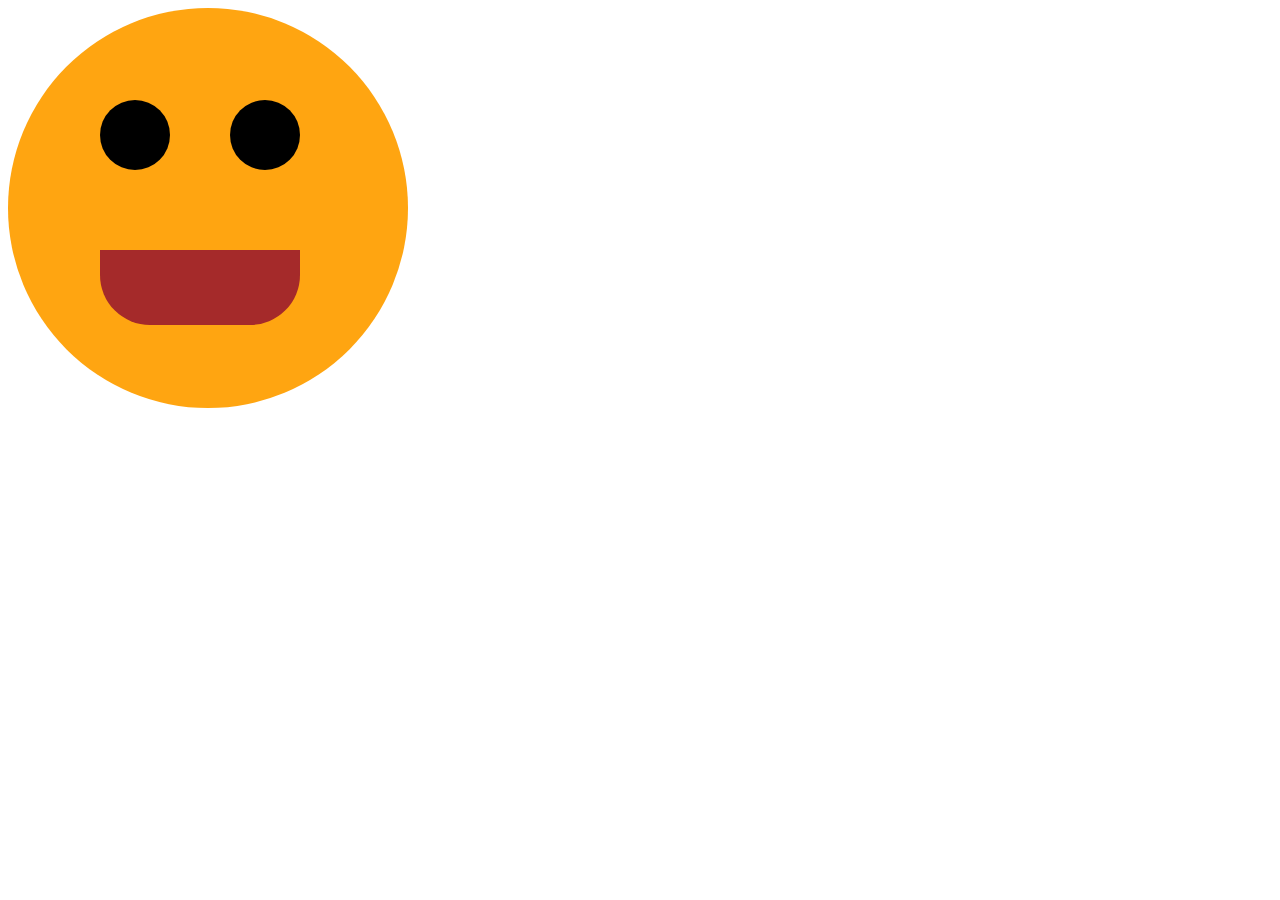
<file: CSS/ Smiley Face/index.html>
<!DOCTYPE html>
<html lang="en">
<head>
    <meta charset="UTF-8">
    <meta name="viewport" content="width=device-width, initial-scale=1.0">
    <title>Document</title>
    <link rel="stylesheet" href="style.css">
</head>
<body>
    <div class="face">
        <div class="eyes">
            <div class="lefteyes"></div>
            <div class="righteyes"></div>
        </div>
        <div class="mouth">

        </div>
    </div>
</body>
</html>
</file>
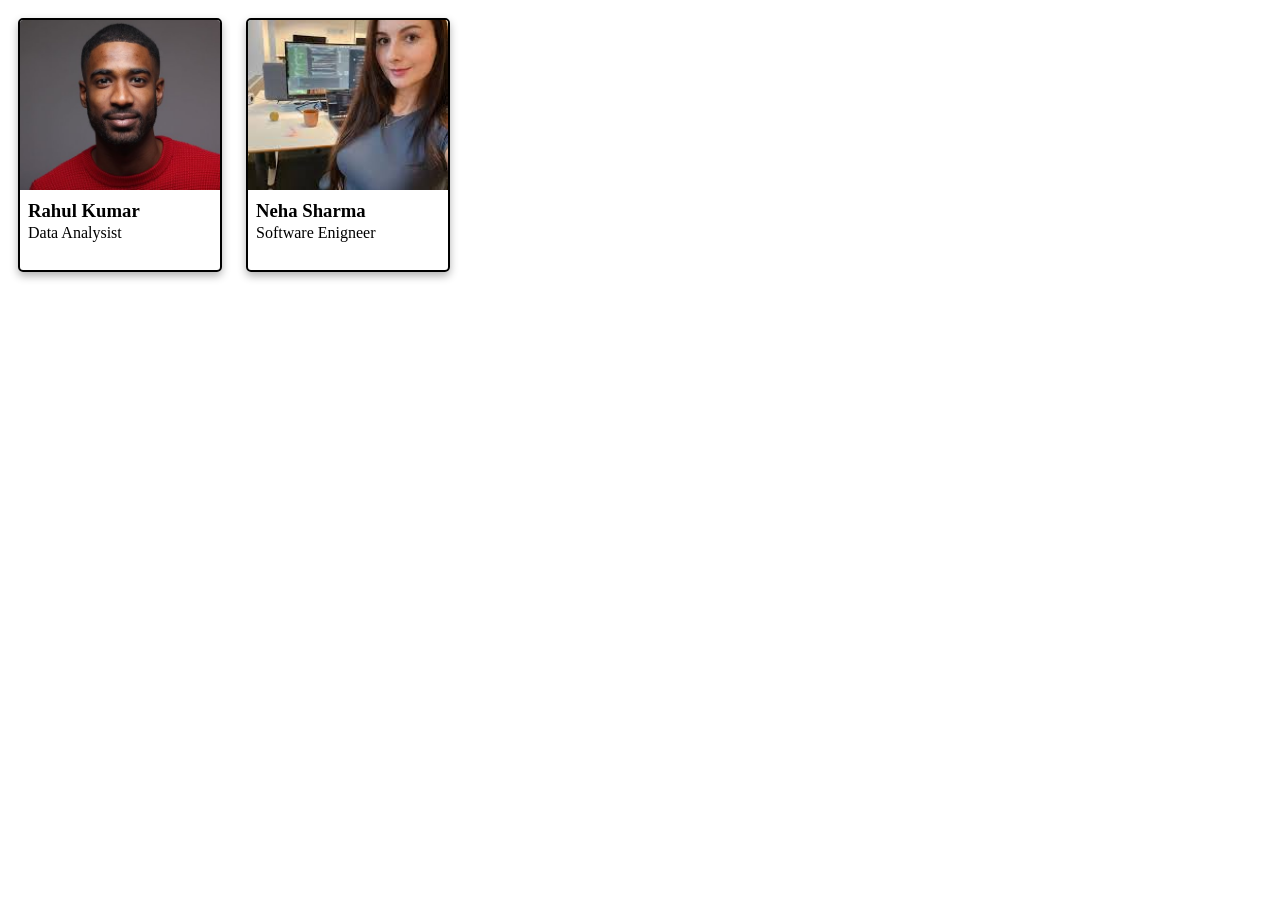
<file: CSS/Card Hover/index.html>
<!DOCTYPE html>
<html lang="en">
<head>
    <meta charset="UTF-8">
    <meta name="viewport" content="width=device-width, initial-scale=1.0">
    <title>Document</title>
    <link rel="stylesheet" href="style.css">
</head>
<body>

    <div class="card">
        <img src="DataAnalysist.jpg" alt="">
        <div class="desc">
            <h3>Rahul Kumar</h3>
            <p>Data Analysist</p>
        </div>
    </div>

    <div class="card">
        <img src="SoftwareEngineer.jpeg" alt="">
        <div class="desc">
            <h3>Neha Sharma</h3>
            <p>Software Enigneer</p>
        </div>
    </div>

</body>
</html>
</file>
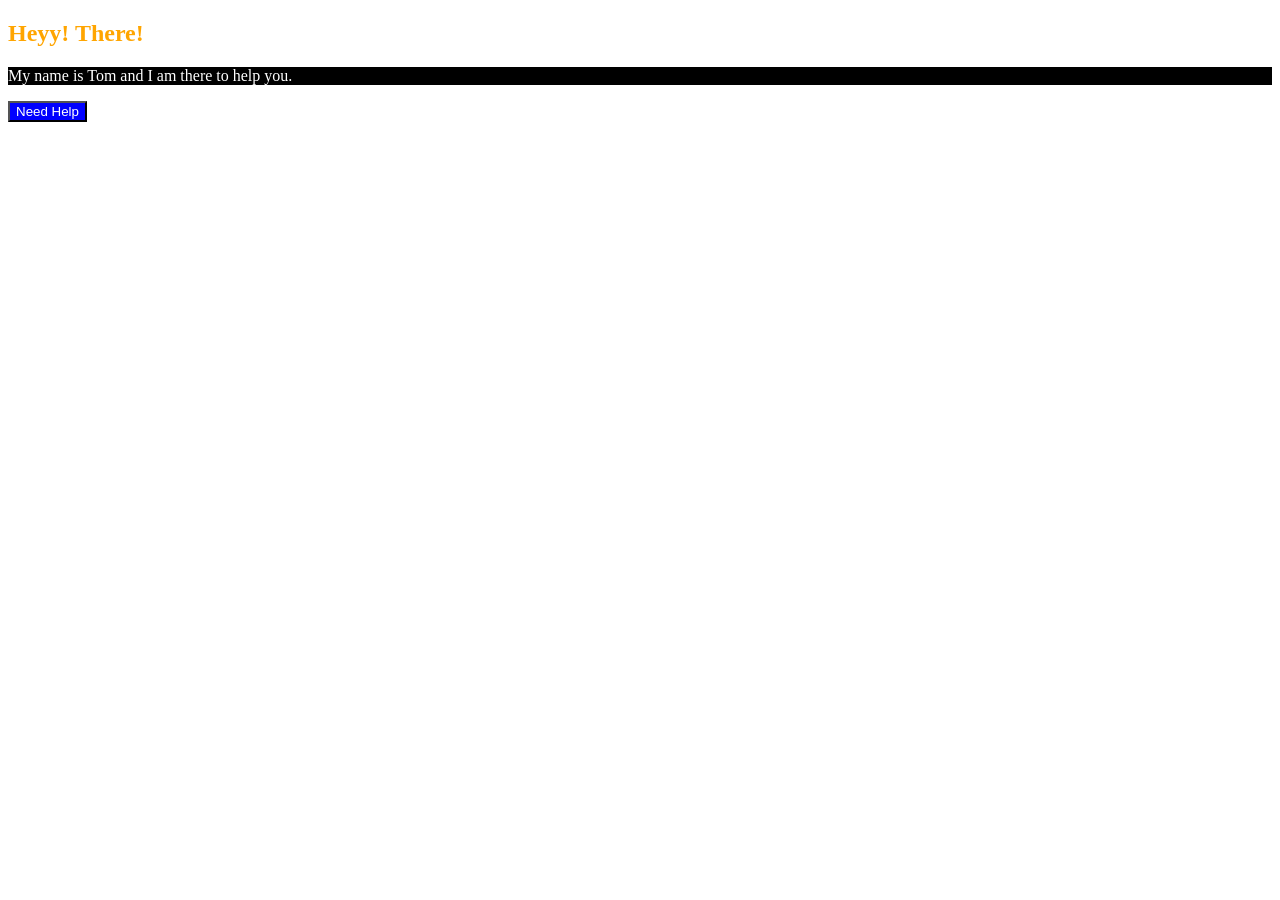
<file: CSS/pratice-q1/index.html>
<!DOCTYPE html>
<html lang="en">
<head>
    <meta charset="UTF-8">
    <meta name="viewport" content="width=device-width, initial-scale=1.0">
    <title>Pratice Question 1</title>
    <link rel="stylesheet" href="style.css">
</head>
<body>
    <h2>Heyy! There! </h2>
    <p>My name is Tom and I am there to help you.</p>
    <button>Need Help</button>
</body>
</html>
</file>
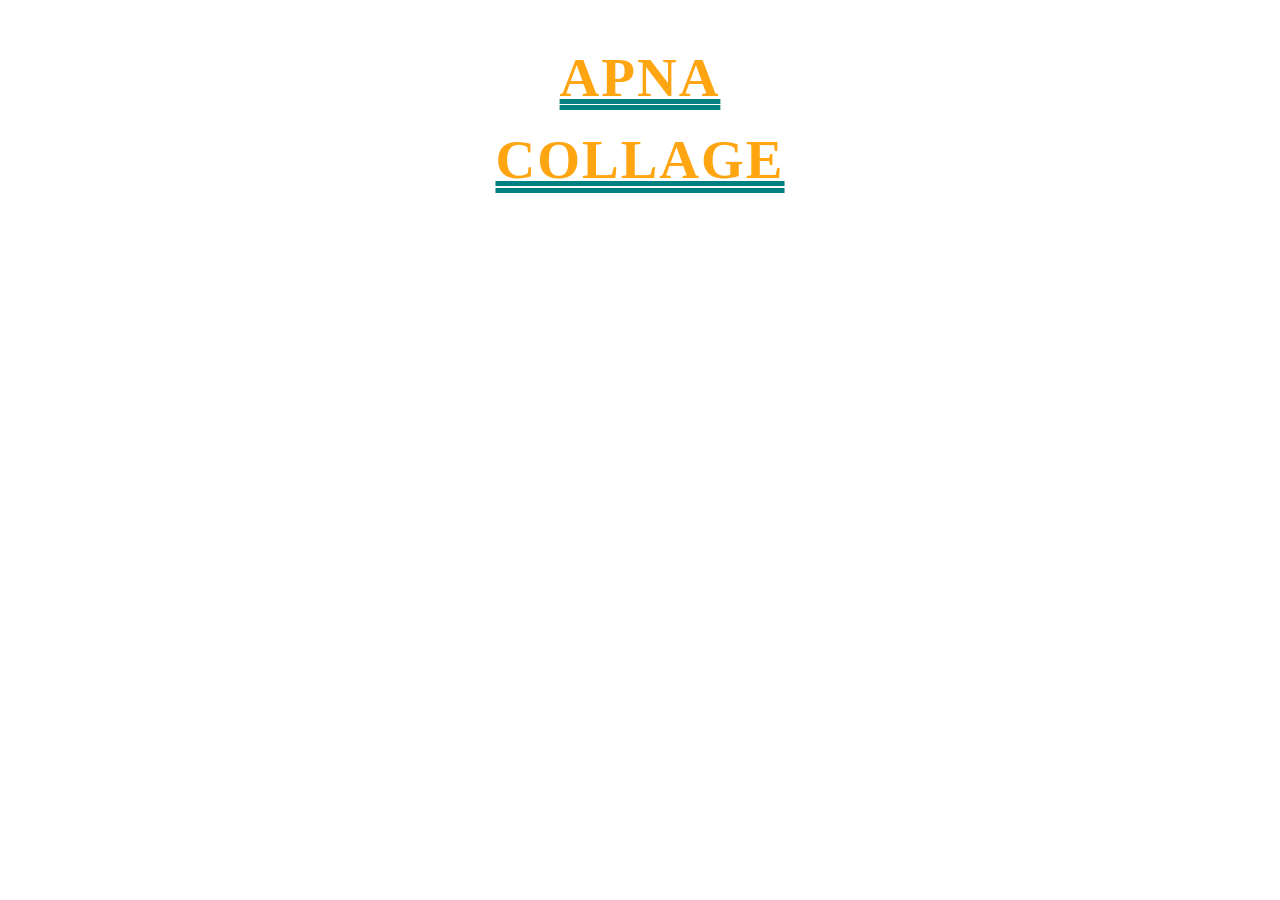
<file: CSS/pratice-q2/index.html>
<!DOCTYPE html>
<html lang="en">
<head>
    <meta charset="UTF-8">
    <meta name="viewport" content="width=device-width, initial-scale=1.0">
    <title>Document</title>
    <link rel="stylesheet" href="style.css">
</head>
<body>
    <h1>Apna <br>Collage</h1>
</body>
</html>
</file>
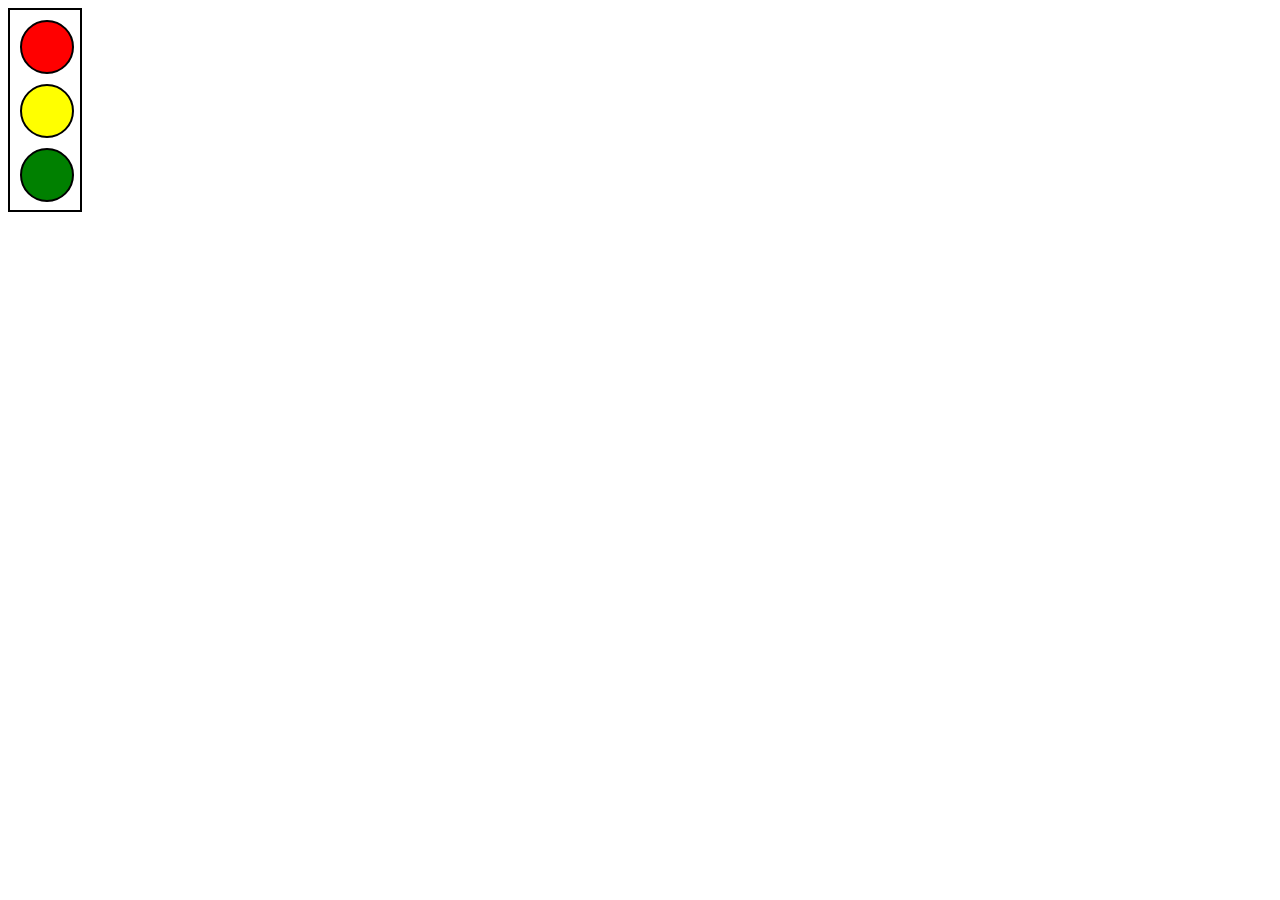
<file: CSS/Traffic Light/index.html>
<!DOCTYPE html>
<html lang="en">
<head>
    <meta charset="UTF-8">
    <meta name="viewport" content="width=device-width, initial-scale=1.0">
    <title>Traffic Light</title>
    <link rel="stylesheet" href="Style.css">
</head>
<body>
    <div id="outer">
        
        <div class="inner" id="red">

        </div>
        <div class="inner" id="yellow">

        </div>
        <div class="inner" id="green">

        </div>

    </div>
</body>
</html>
</file>
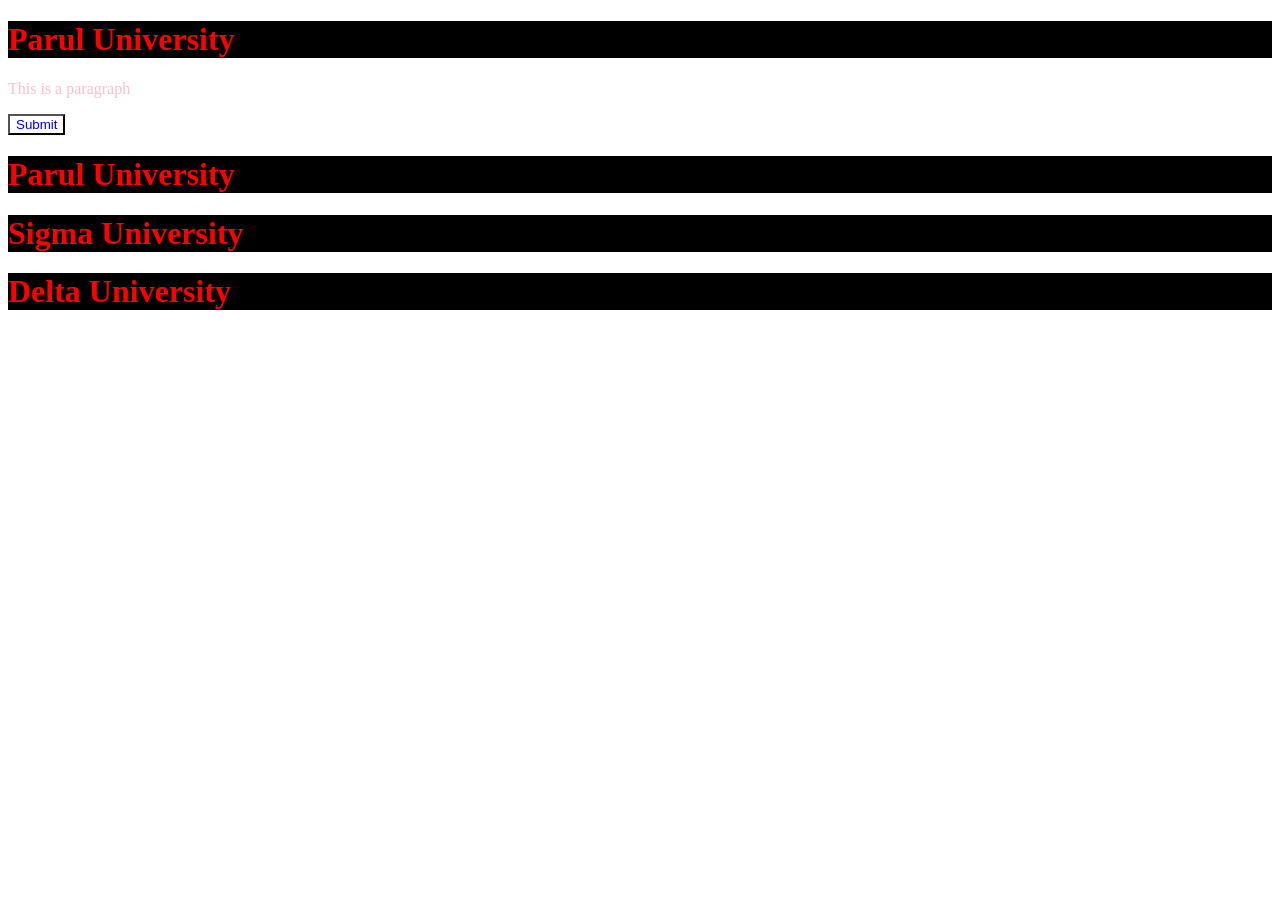
<file: CSS/indexx.html>
<!DOCTYPE html>
<html lang="en">
<head>
    <meta charset="UTF-8">
    <meta name="viewport" content="width=device-width, initial-scale=1.0">
    <title>CSS Chapter 1</title>


    <style>
        h1{
            color: red;
        }
    </style>

    <link rel="stylesheet" href="stylee.css">

</head>
<body>
    <!-- inline Style -->
    <h1 style="color: red;">Parul University</h1>
    <p style="color: pink;">This is a paragraph</p>
    <button style="color: blue; background-color: white;">Submit</button>

    <!-- style Tag -->
    <h1>Parul University</h1>
    <h1>Sigma University</h1>
    <h1>Delta University</h1>
</body>
</html>
</file>
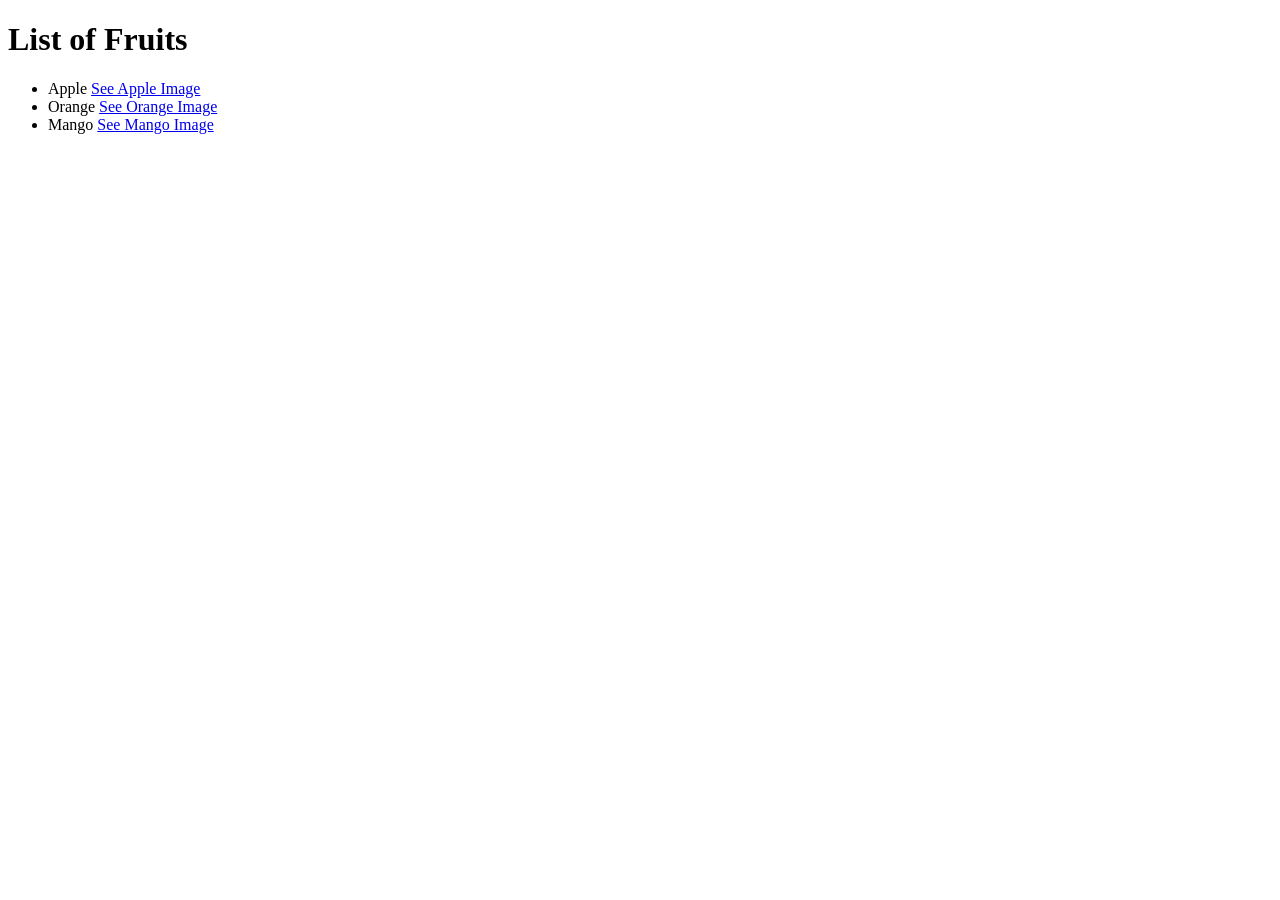
<file: HTML/PraticeQ2.html>
<!DOCTYPE html>
<html lang="en">
<head>
    <meta charset="UTF-8">
    <meta name="viewport" content="width=device-width, initial-scale=1.0">
    <title> Pratice Question 2</title>
</head>
<body>
    <h1>List of Fruits</h1>
    <ul>
        <li>Apple <a href="Apple.jpeg">See Apple Image</a></li>
        <li>Orange <a href="Narangi.jpg">See Orange Image</a></li>
        <li>Mango <a href="Mangooo.jpeg">See Mango Image</a></li>
    </ul>
</body>
</html>
</file>
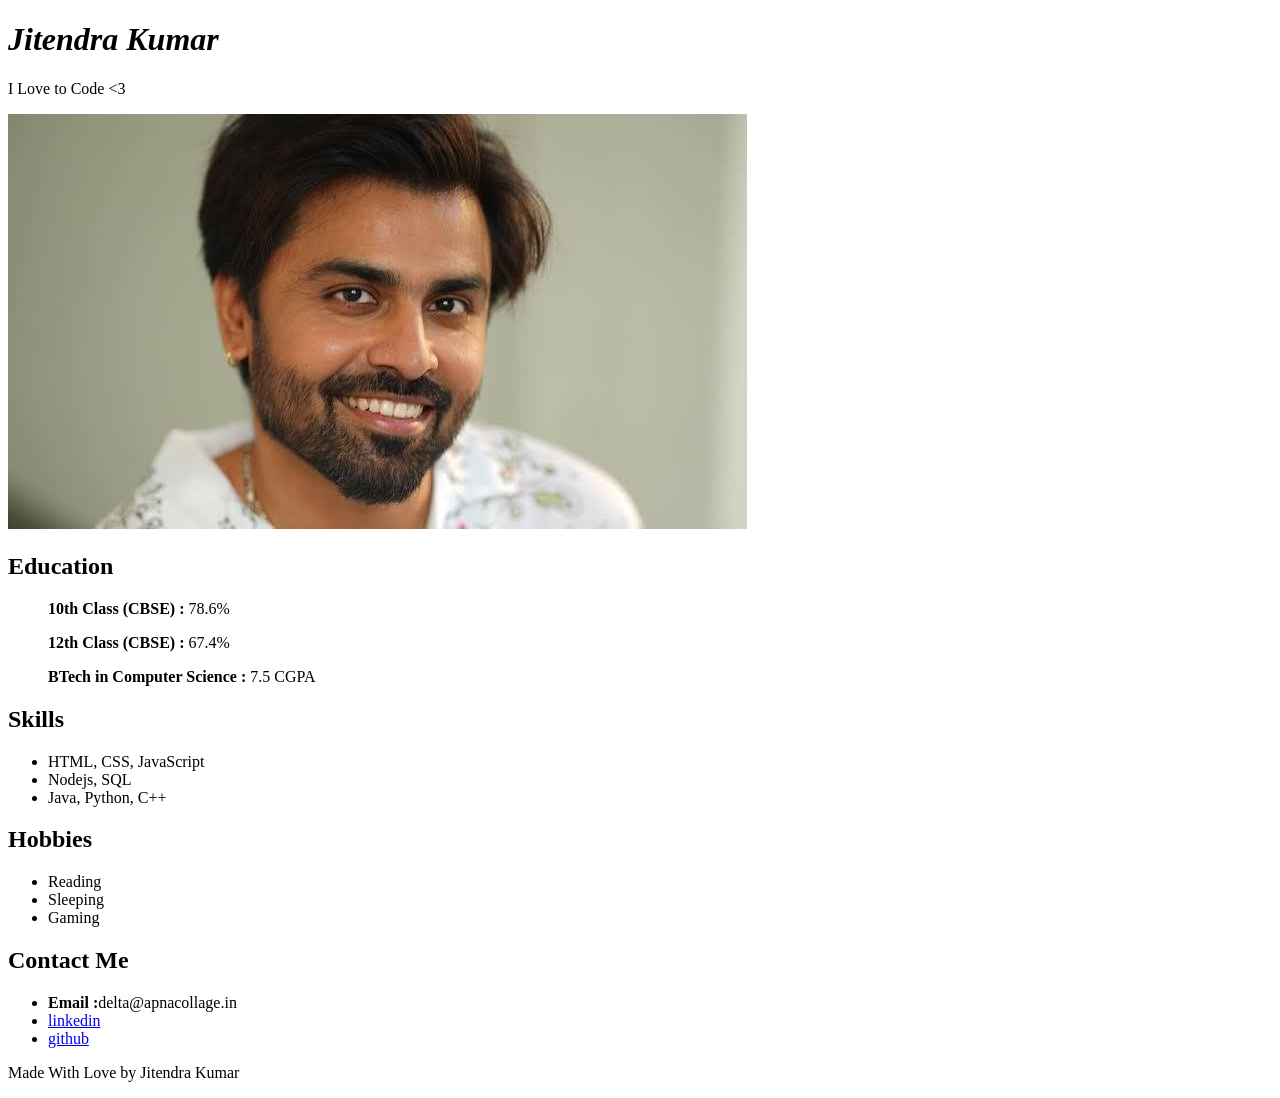
<file: HTML/PraticeQ3.html>
<!DOCTYPE html>
<html lang="en">
<head>
    <meta charset="UTF-8">
    <meta name="viewport" content="width=device-width, initial-scale=1.0">
    <title>Portfolio Page</title>
</head>
<body>
    <h1> <i> Jitendra Kumar </i> </h1>
    <p>I Love to Code <3 </p>
    <img src="jitendrak1.jpeg" alt="Sachiv Ji">
    <h2>Education</h2>
    <ul><b>10th Class (CBSE) : </b> 78.6% </ul>
    <ul><b>12th Class (CBSE) : </b> 67.4% </ul>
    <ul><b>BTech in Computer Science : </b> 7.5 CGPA</ul>
    <h2>Skills</h2>
    <ul>
        <li>HTML, CSS, JavaScript</li>
        <li>Nodejs, SQL</li>
        <li>Java, Python, C++</li>
    </ul>
    <h2>Hobbies</h2>
    <ul>
        <li>Reading</li>
        <li>Sleeping</li>
        <li>Gaming</li>
    </ul>
    <h2>Contact Me</h2>
    <ul>
        <li><b>Email :</b>delta@apnacollage.in</li>
        <li><a href="https://www.linkedin.com/in/jitendra-kumar-7476442a1/">linkedin</a></li>
        <li><a href="https://github.com/Jitendra-Kumarr">github</a></li>
    </ul>
    <p>Made With Love by Jitendra Kumar</p>
</body>
</html>
</file>
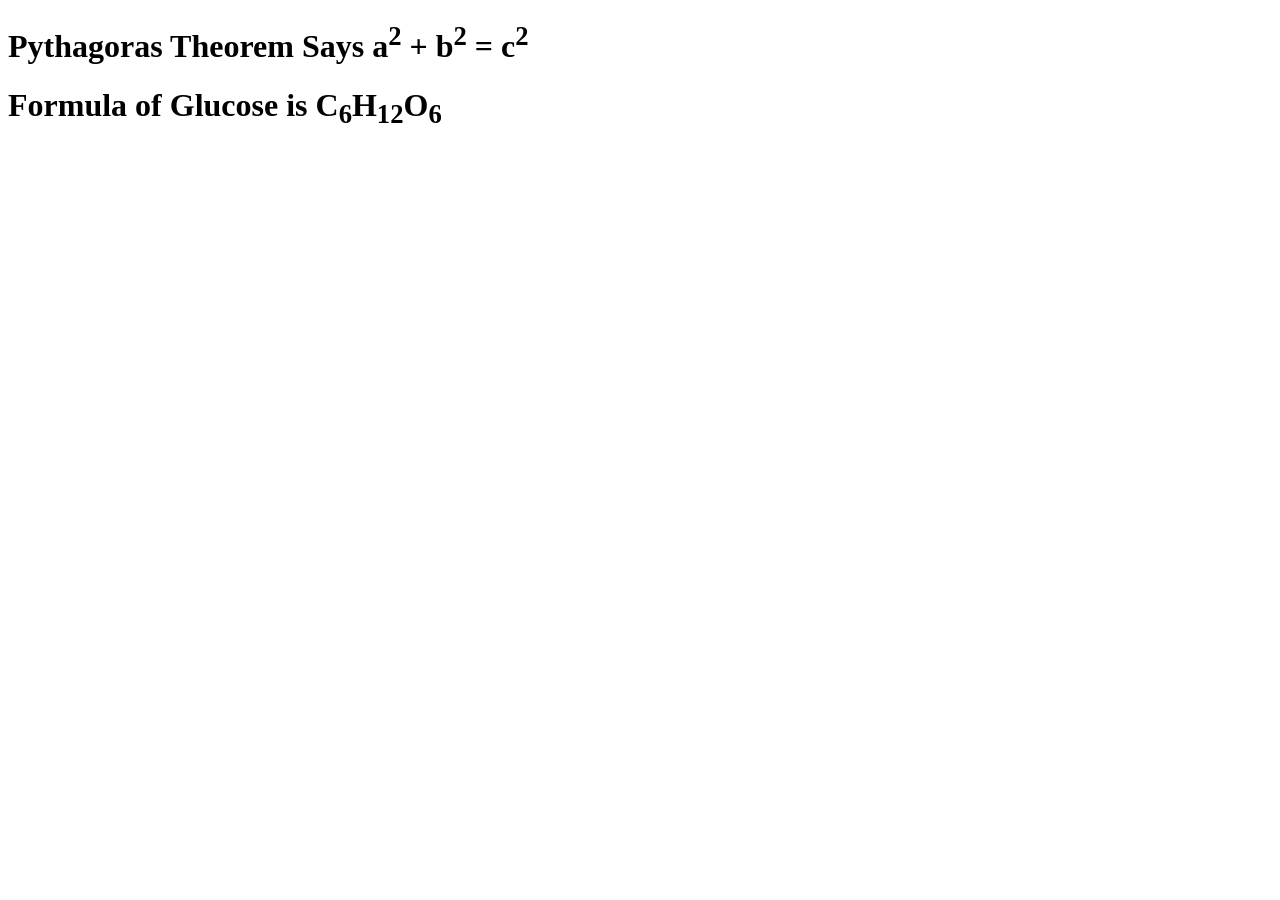
<file: HTML/PraticeQ4.html>
<!DOCTYPE html>
<html lang="en">
<head>
    <meta charset="UTF-8">
    <meta name="viewport" content="width=device-width, initial-scale=1.0">
    <title>Document</title>
</head>
<body>
    <h1>Pythagoras Theorem Says a<sup>2</sup> + b<sup>2</sup> = c<sup>2</sup> </h1>
    <h1>Formula of Glucose is C<sub>6</sub>H<sub>12</sub>O<sub>6</sub> </h1>
</body>
</html>
</file>
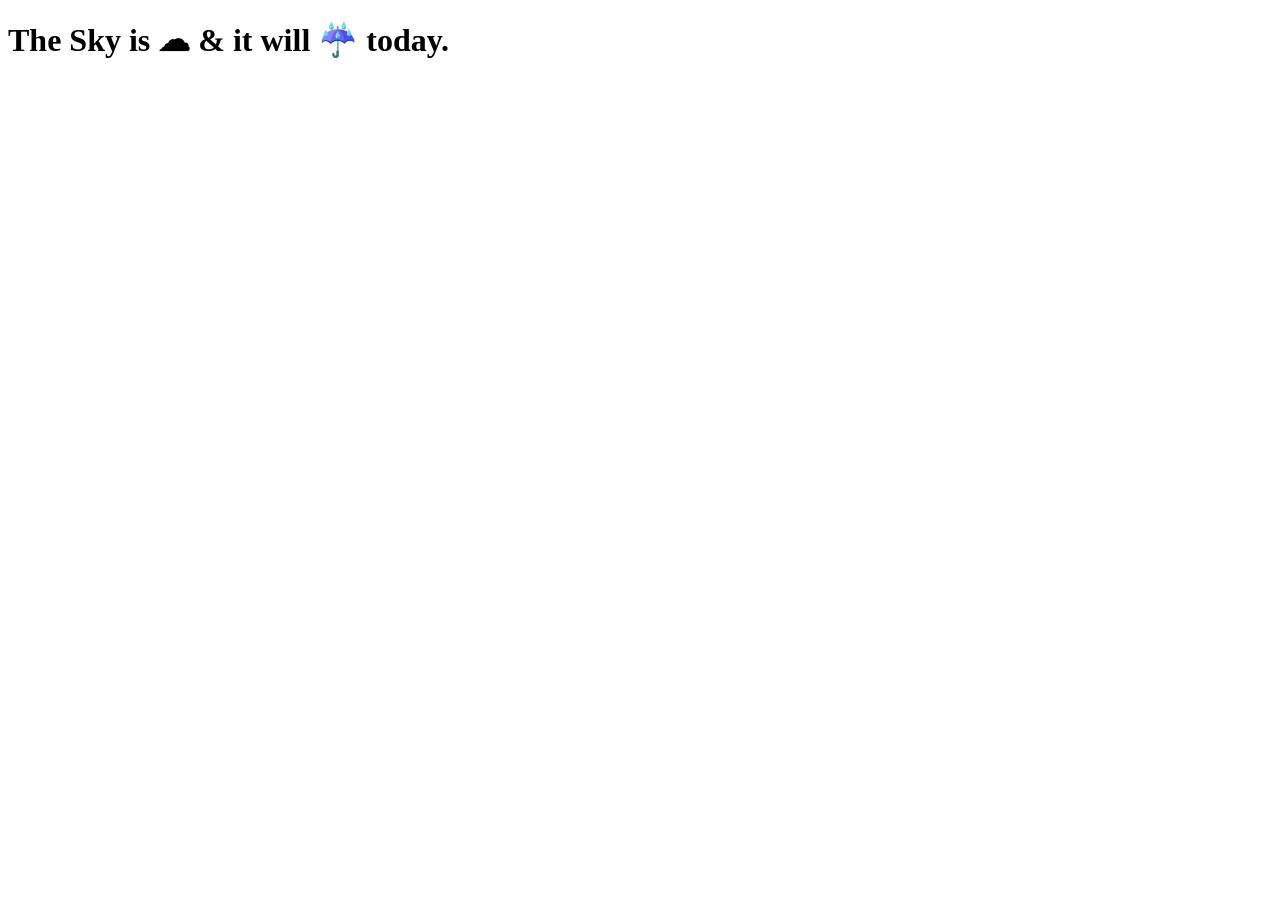
<file: HTML/PraticeQ5.html>
<!DOCTYPE html>
<html lang="en">
<head>
    <meta charset="UTF-8">
    <meta name="viewport" content="width=device-width, initial-scale=1.0">
    <title>HTML Level - 2</title>
</head>
<body>
    <h1>The Sky is &#9729; &amp; it will &#9748; today. </h1>
</body>
</html>
</file>
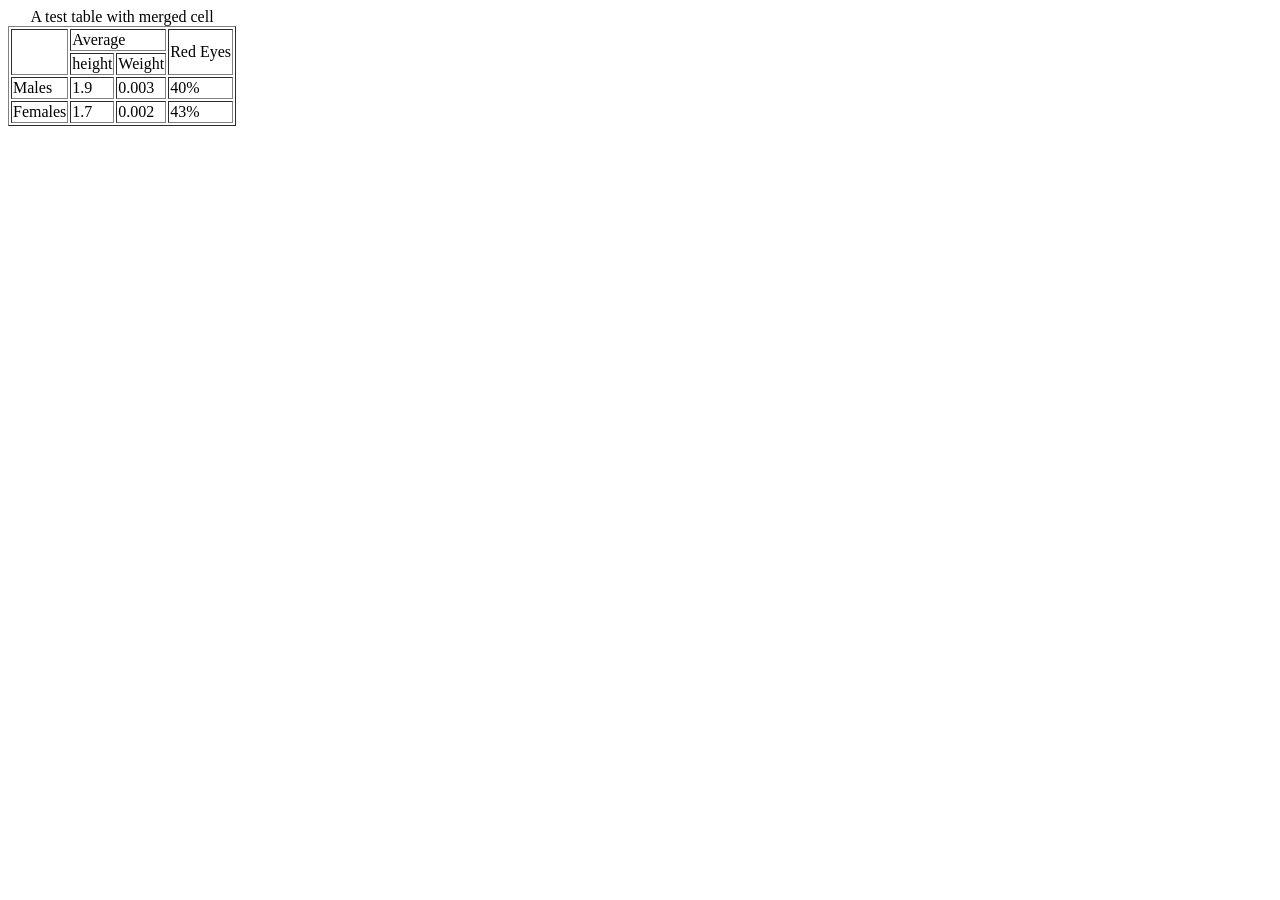
<file: HTML/PraticeQ7.html>
<!DOCTYPE html>
<html lang="en">
<head>
    <meta charset="UTF-8">
    <meta name="viewport" content="width=device-width, initial-scale=1.0">
    <title>Document</title>
</head>
<body>
    <table border="black">
        <caption>A test table with merged cell</caption>
        <tr>
            <td rowspan="2"></td>
            <td colspan="2">Average</td>
            <td rowspan="2">Red Eyes</td>
        </tr>
        <tr>
            <td>height</td>
            <td>Weight</td>
        </tr>
        <tr>
            <td>Males</td>
            <td>1.9</td>
            <td>0.003</td>
            <td>40%</td>
        </tr>
        <tr>
            <td>Females</td>
            <td>1.7</td>
            <td>0.002</td>
            <td>43%</td>
        </tr>
    </table>
</body>
</html>
</file>
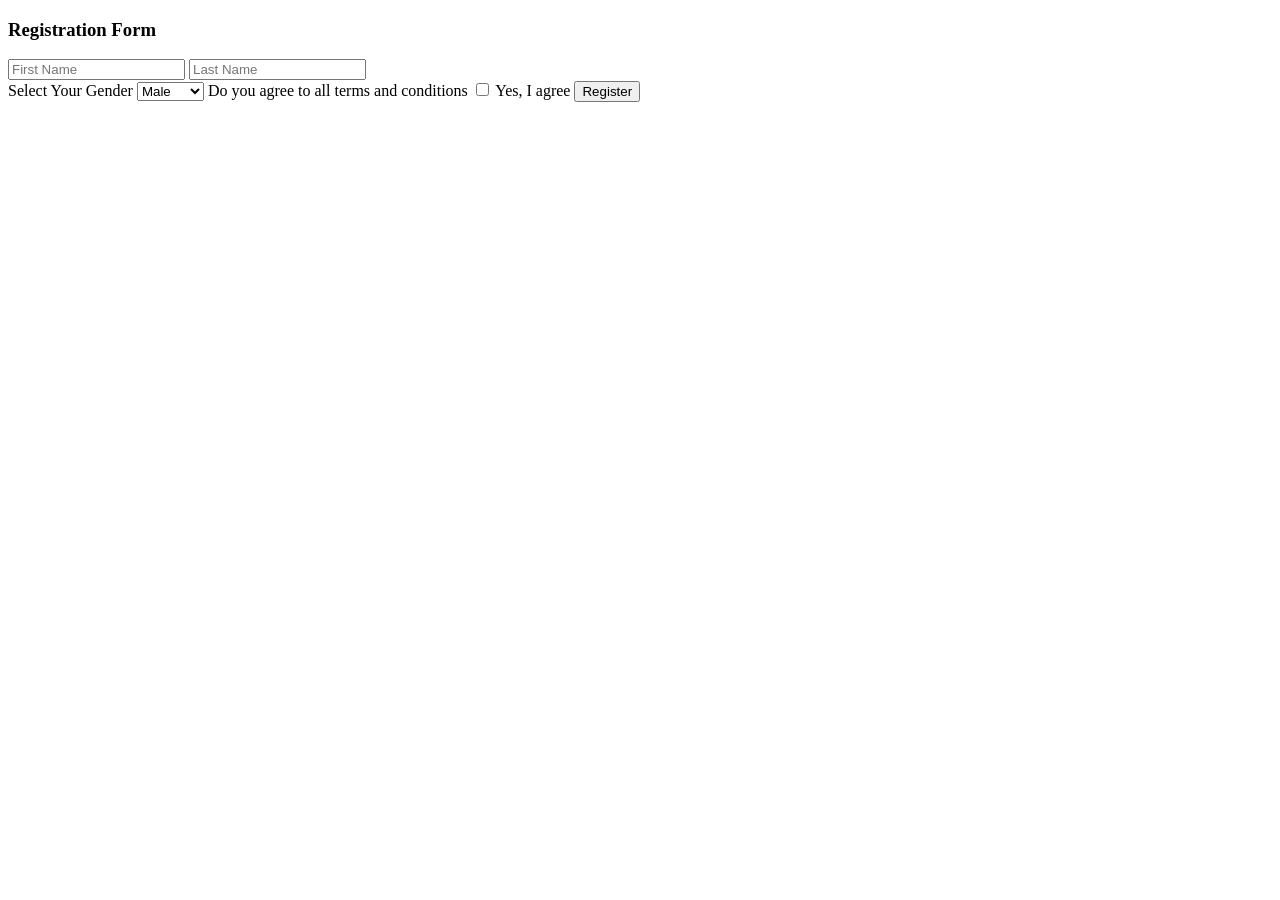
<file: HTML/PraticeQ9.html>
<!DOCTYPE html>
<html lang="en">
<head>
    <meta charset="UTF-8">
    <meta name="viewport" content="width=device-width, initial-scale=1.0">
    <title>Registration Form</title>
</head>
<body>
    <h3>Registration Form</h3>
    <form action="">
        <div>
            <label for="username"></label>
            <input type="text" name="username" id="username" placeholder="First Name">
            <label for="lastname"></label>
            <input type="text" placeholder="Last Name">
        </div>
        <label for="gender">Select Your Gender</label>
        <select name="gender" id="gender">
            <option value="m">Male</option>
            <option value="f">Female</option>
            <option value="o">Others</option>
        </select>
        Do you agree to all terms and conditions
        <input type="checkbox" id="aggrement">
        <label for="aggrement">Yes, I agree</label>
        <button>Register</button>
    </form>
    
</body>
</html>
</file>
<file: CSS/ Smiley Face/style.css>
.face{
    height: 400px;
    width: 400px;
    background-color: #ffa511;
    border-radius: 50%;
}

.mouth{
    height: 75px;
    width: 200px;
    background-color: brown;
    border-radius: 0 0 50px 50px;
    position: absolute;
    top: 250px;
    left: 100px;
}

.lefteyes, .righteyes {
    width: 70px;
    height: 70px;
    border-radius: 50%;
    background-color: black;
    display: inline-block;
    position: absolute;
    left: 100px;
    top: 100px;
}

.righteyes {
    left: 230px;
}
</file>
<file: CSS/Card Hover/style.css>
.card {
    height: 250px;
    width: 200px;
    border: 2px solid black;
    overflow: hidden;
    border-radius: 5px;
    margin: 10px;
    box-shadow: 0 4px 8px rgba(0, 0, 0, 0.3);
    transition: 1s;
    display: inline-block; /* keep just this one */
    vertical-align: top;   /* aligns cards to the top */
  }
  
  .desc {
    padding: 0 8px;
  }
  
  img {
    width: 100%;
    height: 170px;
    object-fit: cover;
  }
  
  .card:hover {              /* ← remove the space before :hover */
    box-shadow: 0 8px 16px rgba(0, 0, 0, 0.6);
    transform: scale(1.03);  /* optional: slight grow on hover */
  }

  .desc h3 {
    margin: 6px 0 2px 0;  /* top, right, bottom, left */
  }
  
  .desc p {
    margin: 0;
  }
</file>
<file: CSS/pratice-q1/style.css>
h2{
    color: orange;
}

button {
    color: white;
    background-color: blue;
}

p {
    color: white;
    background-color: black;
}
</file>
<file: CSS/pratice-q2/style.css>
h1{
    font-family: leauge spartum;
    color: #ffa511;
    text-align: center;
    font-size: 55px;
    font-weight: 900;
    letter-spacing: 2px;
    line-height: 1.5;
    text-decoration: teal double underline;
    text-transform: uppercase;
}
</file>
<file: CSS/Traffic Light/Style.css>
#outer{
    height: 200px;
    width: 70px;
    border: 2px solid black;
}

.inner{
    height: 50px;
    width: 50px;
    border: 2px solid black;
    margin: 10px;
    border-radius: 50px;
}

#red{
    background-color: red;
}

#yellow{
    background-color: yellow;
}

#green{
    background-color: green;
}
</file>
<file: CSS/stylee.css>
h1{
    color: red;
    background-color: black;
}
</file>
